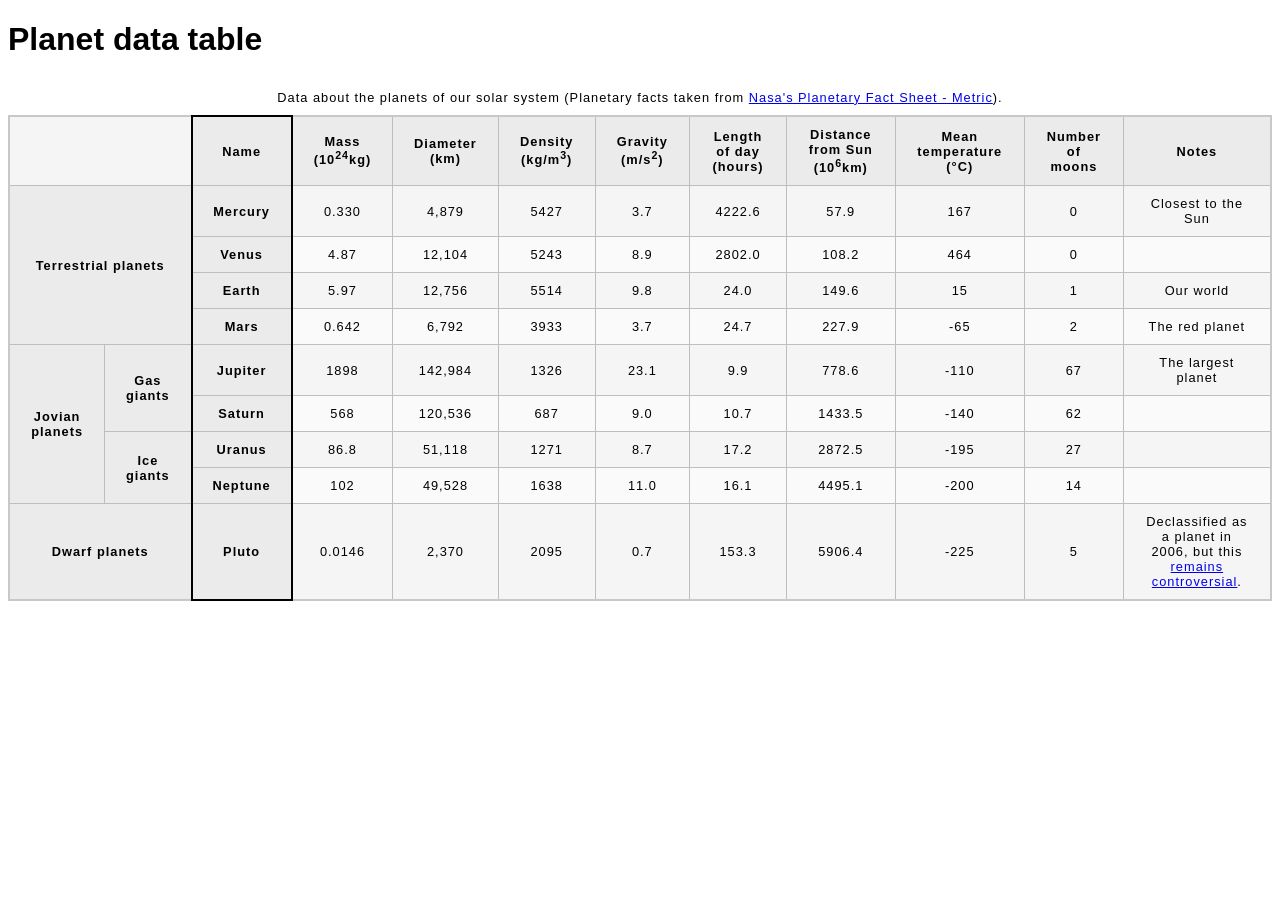
<file: planet-data-table/index.html>
<!--
    Name: Ansh Tandel
    File: index.html
    Date: 5 June 2026,
    Formating into a HTML file using style.css
  -->


<!doctype html>
<html lang="en">

<head>
    <meta charset="utf-8" />
    <title>Creepy crawlies!</title>
    <link href="style.css" rel="stylesheet" />
</head>

<h1>Planet data table</h1>

<table>
    <caption>
        Data about the planets of our solar system (Planetary facts taken from
        <a href="https://nssdc.gsfc.nasa.gov/planetary/factsheet/">Nasa's Planetary Fact Sheet - Metric</a>).
    </caption>
    <colgroup>
        <col span="2" />
        <col class="column-border" />
        <col span="9" />
    </colgroup>
    <thead>
        <tr>
            <td colspan="2"></td>
            <th scope="col">Name</th>
            <th scope="col">Mass (10<sup>24</sup>kg)</th>
            <th scope="col">Diameter (km)</th>
            <th scope="col">Density (kg/m<sup>3</sup>)</th>
            <th scope="col">Gravity (m/s<sup>2</sup>)</th>
            <th scope="col">Length of day (hours)</th>
            <th scope="col">Distance from Sun (10<sup>6</sup>km)</th>
            <th scope="col">Mean temperature (°C)</th>
            <th scope="col">Number of moons</th>
            <th scope="col">Notes</th>
        </tr>
    </thead>
    <tbody>
        <tr>
            <th rowspan="4" colspan="2" scope="rowgroup">Terrestrial planets</th>
            <th scope="row">Mercury</th>
            <td>0.330</td>
            <td>4,879</td>
            <td>5427</td>
            <td>3.7</td>
            <td>4222.6</td>
            <td>57.9</td>
            <td>167</td>
            <td>0</td>
            <td>Closest to the Sun</td>
        </tr>
        <tr>
            <th scope="row">Venus</th>
            <td>4.87</td>
            <td>12,104</td>
            <td>5243</td>
            <td>8.9</td>
            <td>2802.0</td>
            <td>108.2</td>
            <td>464</td>
            <td>0</td>
            <td></td>
        </tr>
        <tr>
            <th scope="row">Earth</th>
            <td>5.97</td>
            <td>12,756</td>
            <td>5514</td>
            <td>9.8</td>
            <td>24.0</td>
            <td>149.6</td>
            <td>15</td>
            <td>1</td>
            <td>Our world</td>
        </tr>
        <tr>
            <th scope="row">Mars</th>
            <td>0.642</td>
            <td>6,792</td>
            <td>3933</td>
            <td>3.7</td>
            <td>24.7</td>
            <td>227.9</td>
            <td>-65</td>
            <td>2</td>
            <td>The red planet</td>
        </tr>
        <tr>
            <th rowspan="4" scope="rowgroup">Jovian planets</th>
            <th rowspan="2" scope="rowgroup">Gas giants</th>
            <th scope="row">Jupiter</th>
            <td>1898</td>
            <td>142,984</td>
            <td>1326</td>
            <td>23.1</td>
            <td>9.9</td>
            <td>778.6</td>
            <td>-110</td>
            <td>67</td>
            <td>The largest planet</td>
        </tr>
        <tr>
            <th scope="row">Saturn</th>
            <td>568</td>
            <td>120,536</td>
            <td>687</td>
            <td>9.0</td>
            <td>10.7</td>
            <td>1433.5</td>
            <td>-140</td>
            <td>62</td>
            <td></td>
        </tr>
        <tr>
            <th rowspan="2" scope="rowgroup">Ice giants</th>
            <th scope="row">Uranus</th>
            <td>86.8</td>
            <td>51,118</td>
            <td>1271</td>
            <td>8.7</td>
            <td>17.2</td>
            <td>2872.5</td>
            <td>-195</td>
            <td>27</td>
            <td></td>
        </tr>
        <tr>
            <th scope="row">Neptune</th>
            <td>102</td>
            <td>49,528</td>
            <td>1638</td>
            <td>11.0</td>
            <td>16.1</td>
            <td>4495.1</td>
            <td>-200</td>
            <td>14</td>
            <td></td>
        </tr>
        <tr>
            <th colspan="2" scope="rowgroup">Dwarf planets</th>
            <th scope="row">Pluto</th>
            <td>0.0146</td>
            <td>2,370</td>
            <td>2095</td>
            <td>0.7</td>
            <td>153.3</td>
            <td>5906.4</td>
            <td>-225</td>
            <td>5</td>
            <td>
                Declassified as a planet in 2006, but this
                <a href="https://www.usatoday.com/story/tech/2014/10/02/pluto-planet-solar-system/16578959/">remains
                    controversial</a>.
            </td>
        </tr>
    </tbody>
</table>
</file>
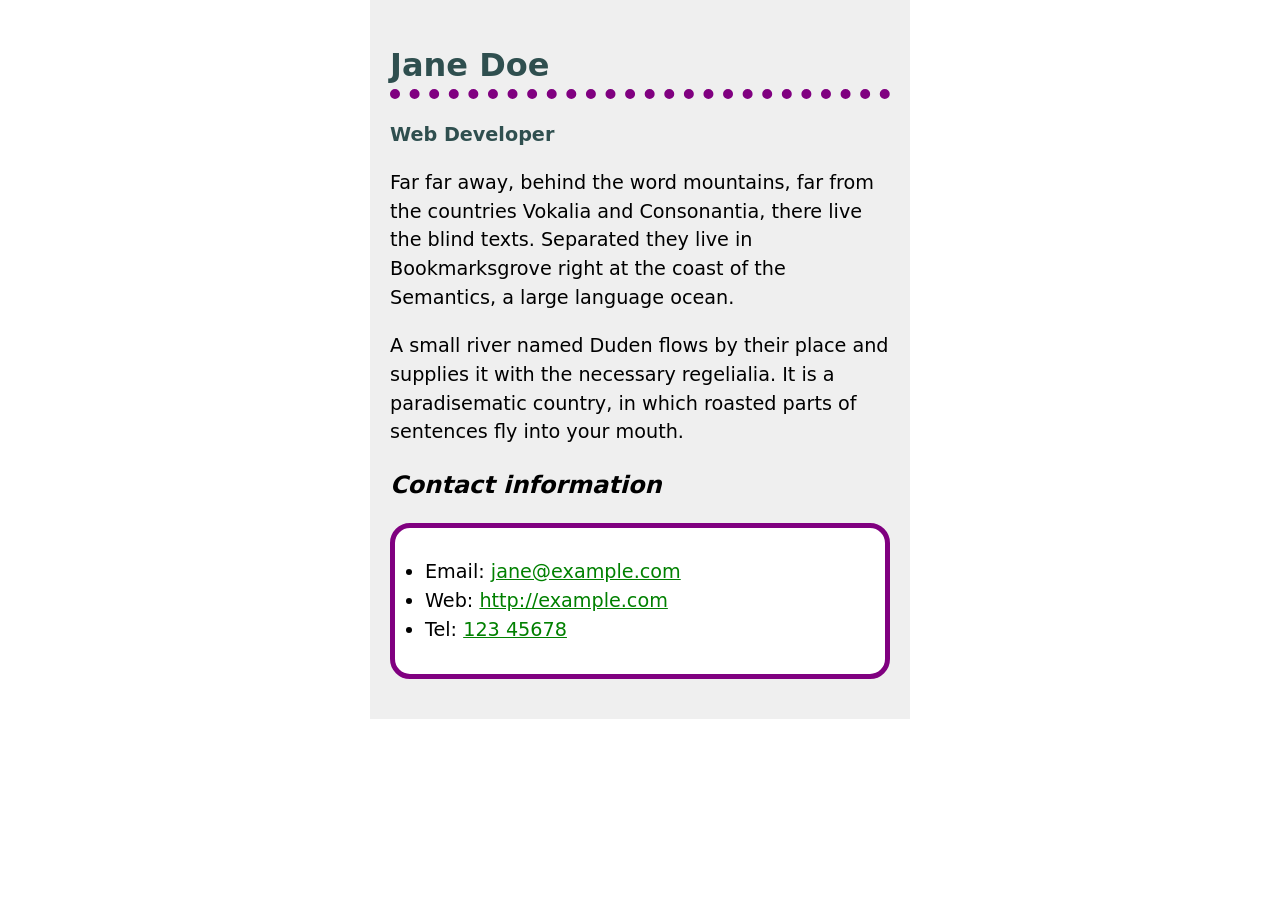
<file: Assignment 3/Part 1/index.html>
<!doctype html>
<html lang="en">
  <head>
    <meta charset="utf-8" />
    <title>Creepy crawlies!</title>
    <link href="style.css" rel="stylesheet" />
  </head>
<!--
    Name: Ansh tandel
    File: index.html
    Date: 19 June 2026
    Structuring  CSS.-->
<h1>Jane Doe</h1>
<div class="job-title">Web Developer</div>
<p>
  Far far away, behind the word mountains, far from the countries Vokalia and
  Consonantia, there live the blind texts. Separated they live in Bookmarksgrove
  right at the coast of the Semantics, a large language ocean.
</p>

<p>
  A small river named Duden flows by their place and supplies it with the
  necessary regelialia. It is a paradisematic country, in which roasted parts of
  sentences fly into your mouth.
</p>

<h2>Contact information</h2>
<ul>
  <li>Email: <a href="mailto:jane@example.com">jane@example.com</a></li>
  <li>Web: <a href="http://example.com">http://example.com</a></li>
  <li>Tel: <a href="tel:12345678">123 45678</a></li>
</ul>
</file>
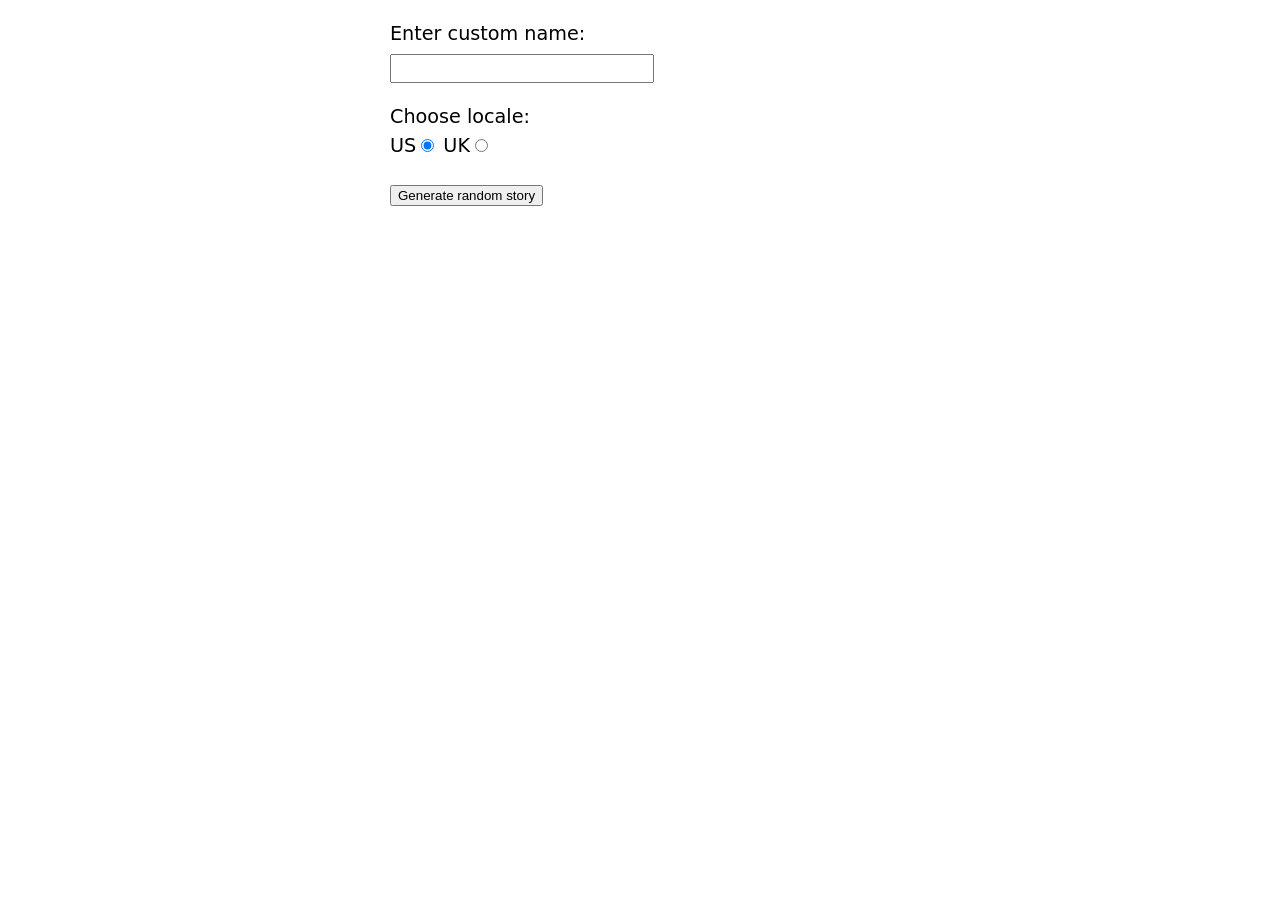
<file: Assignment 4/part 1/index.html>
<!doctype html>
<html lang="en">

<head>
    <meta charset="utf-8" />
    <title>Creepy crawlies!</title>
    <link href="style.css" rel="stylesheet" />
    <!--
    Name: Ansh tandel
    File: index.html
    Date: 29 July 2026
    Structuring CSS.-->
    <div>
        <label for="custom-name">Enter custom name:</label>
        <input id="custom-name" type="text" placeholder="" />
    </div>
    <fieldset>
        <legend>Choose locale:</legend>
        <label for="us">US</label><input id="us" type="radio" name="uk-us" value="us" checked />
        <label for="uk">UK</label><input id="uk" type="radio" name="uk-us" value="uk" />
    </fieldset>
    <div>
        <button class="generate">Generate random story</button>
    </div>
    <!-- Thanks a lot to Willy Aguirre for his help with the code for this assessment -->
    <p class="story"></p>
    <script src="main.js"></script>
</file>
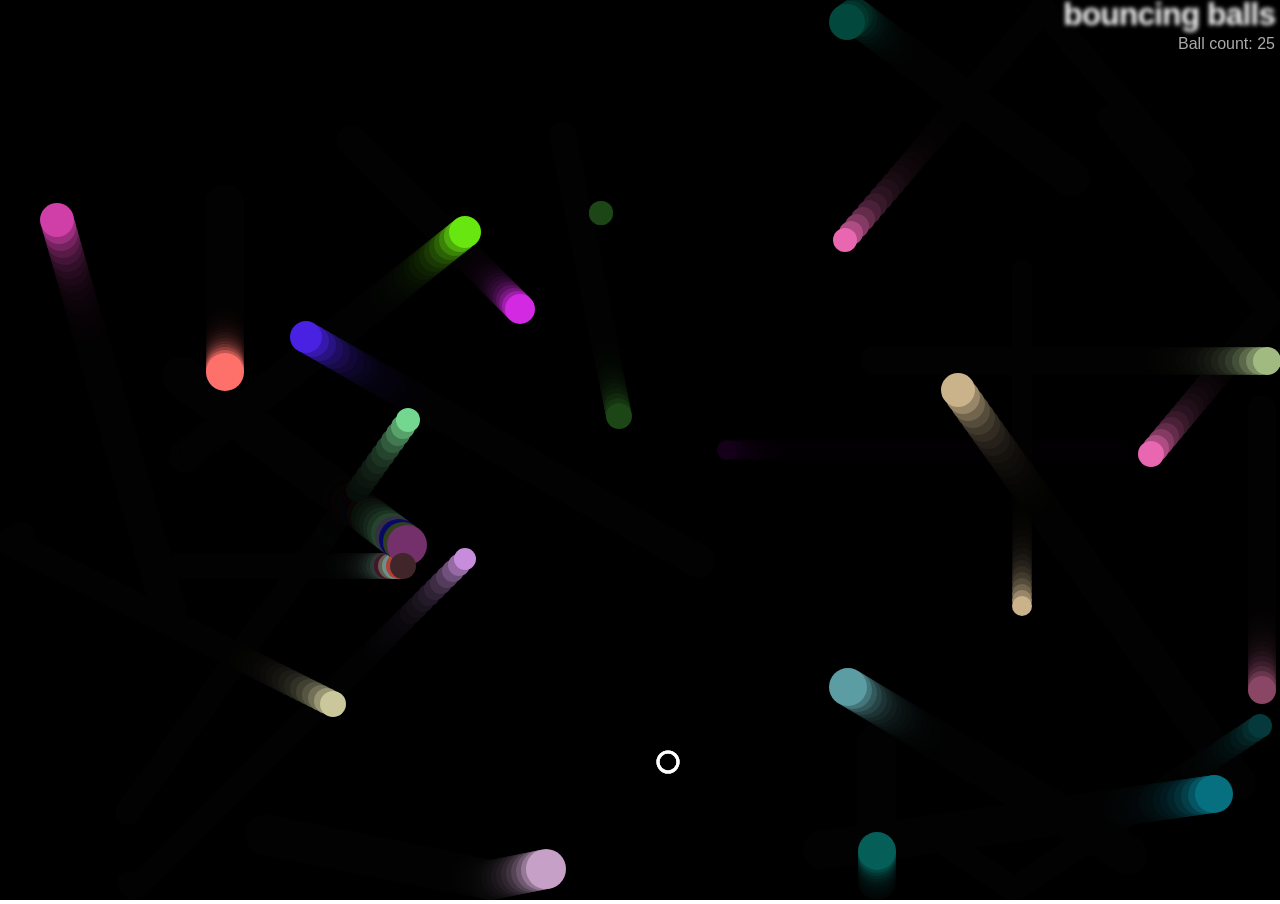
<file: Assignment 4/part 4/index.html>
<!DOCTYPE html>
<html lang="en-US">
    <!--
    Name: Ansh tandel
    File: index.html
    Date: 31 July ..  2026
    Strucutring Js.-->
    <head>
    <meta charset="utf-8">
    <meta name="viewport" content="width=device-width">
    <title>Bouncing balls</title>
    <link rel="stylesheet" href="style.css">
  </head>

  <body>
    <h1>bouncing balls</h1>
      <p>Ball count: 25</p>
    <canvas></canvas>

    <script src="main.js"></script>
  </body>
</html>
</file>
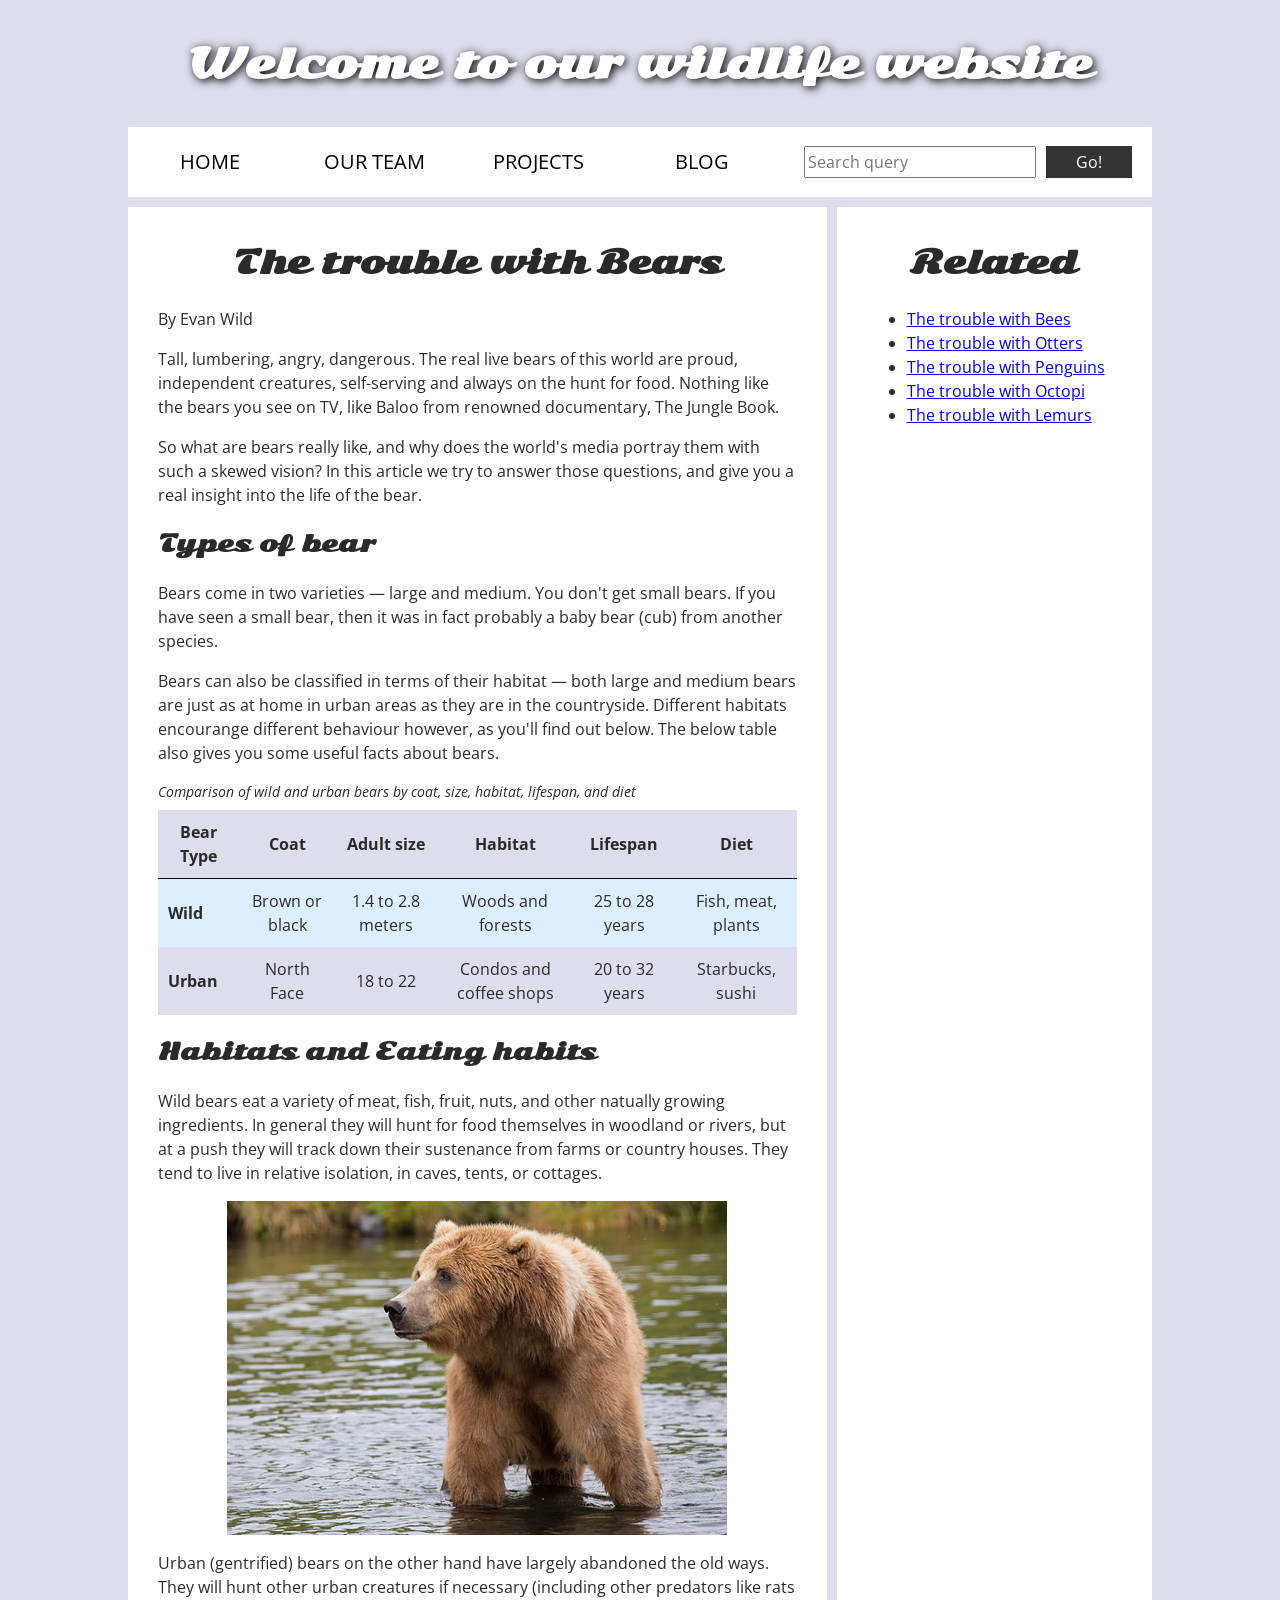
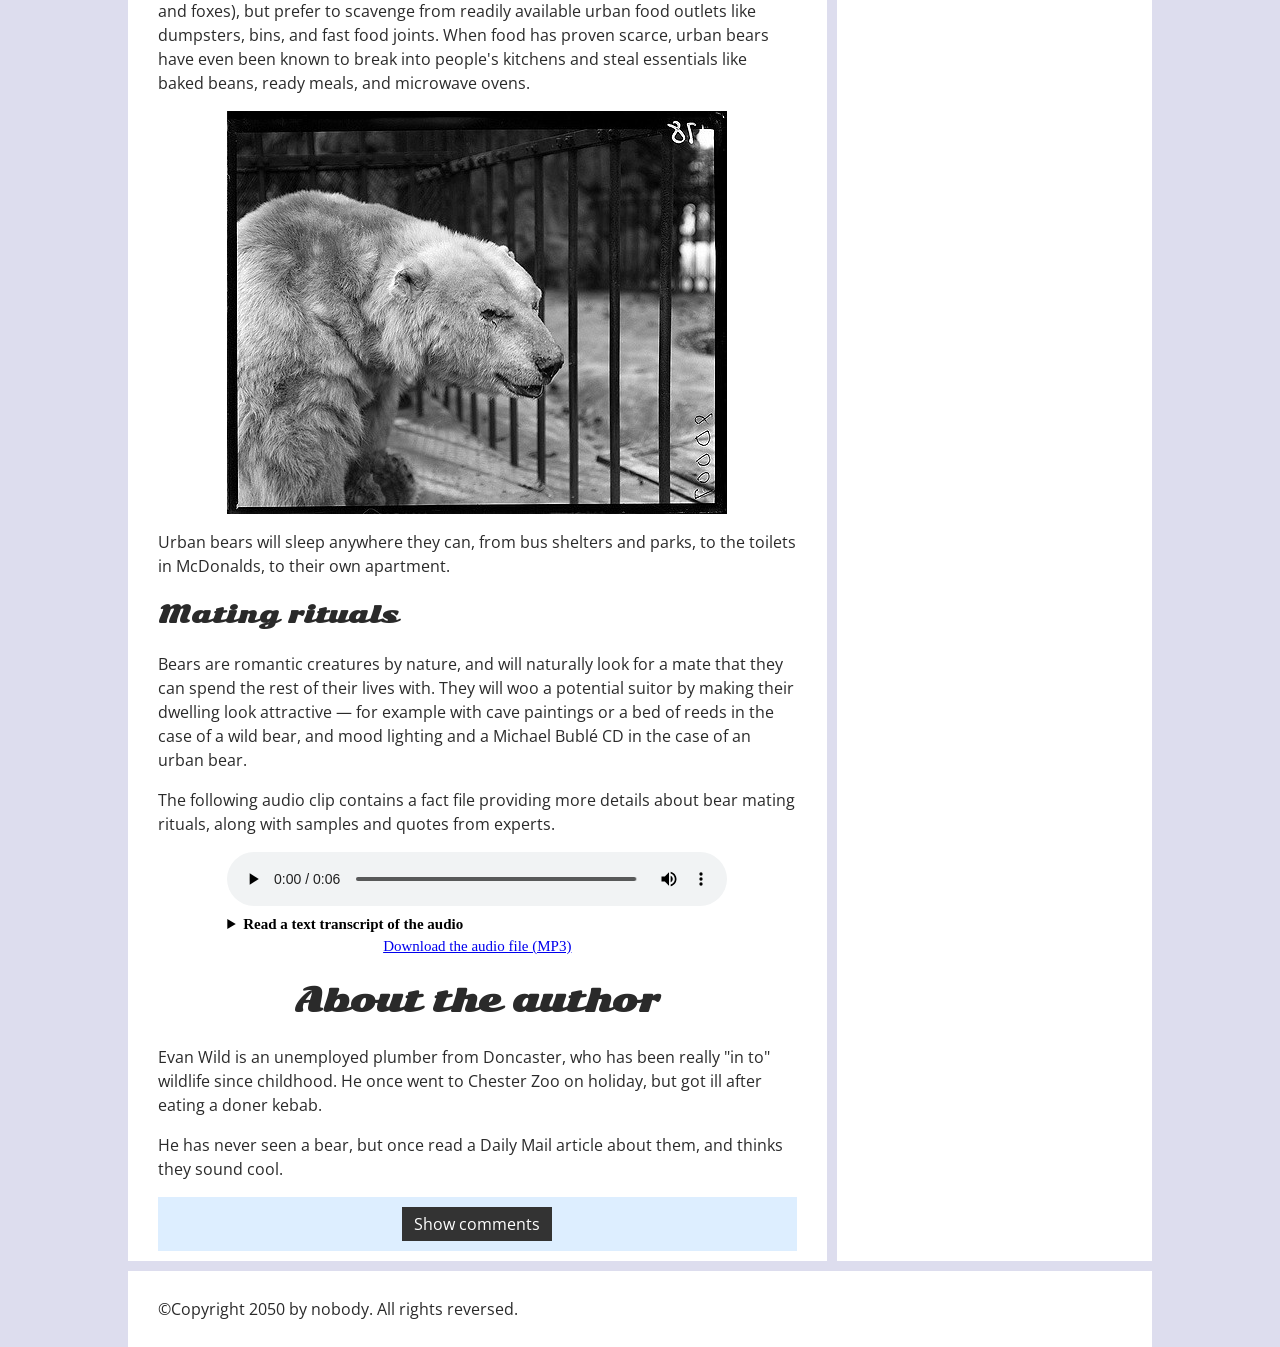
<file: Assignment 5/Part 1/index.html>
<!DOCTYPE html>
<html lang="en">
  <head>
    <meta charset="utf-8">
<!--
    Name: Ansh Tandel
    File: index.html
    Date: 11 August 2026
    Description: Fixed accessibility issues (contrast, semantics, alt text, labels, table)  .-->

    <title>Accessibility assessment</title>
    <link href="https://fonts.googleapis.com/css?family=Open+Sans+Condensed:300|Sonsie+One" rel="stylesheet" type="text/css">
    <link rel="stylesheet" href="style.css">

    <!-- the below three lines are a fix to get HTML5 semantic elements working in old versions of Internet Explorer-->
    <!--[if lt IE 9]>
      <script src="http://html5shiv.googlecode.com/svn/trunk/html5.js"></script>
    <![endif]-->
  </head>

  <body>
    <a class="skip-link" href="#main-content">Skip to main content</a>

    <header class="header">
      <h1>Welcome to our wildlife website</h1>
    </header>

    <nav>
      <ul>
        <li><a href="#">Home</a></li>
        <li><a href="#">Our team</a></li>
        <li><a href="#">Projects</a></li>
        <li><a href="#">Blog</a></li>
      </ul>

      <form class="search" role="search">
        <label for="search-input" class="visually-hidden">Search the site</label>
        <input type="search" id="search-input" name="q" placeholder="Search query">
        <input type="submit" value="Go!">
      </form>
    </nav>

    <main id="main-content">
      <article>
        <h2>The trouble with Bears</h2>
        <p>By Evan Wild</p>
        <p>
          Tall, lumbering, angry, dangerous. The real live bears of this world are proud, independent creatures, self-serving and always on the hunt for food. Nothing like the bears you see on TV, like Baloo from renowned documentary, The Jungle Book.
        </p>
        <p>
          So what are bears really like, and why does the world's media portray them with such a skewed vision? In this article we try to answer those questions, and give you a real insight into the life of the bear.
        </p>

        <h3>Types of bear</h3>
        <p>
          Bears come in two varieties — large and medium. You don't get small bears. If you have seen a small bear, then it was in fact probably a baby bear (cub) from another species.
        </p>
        <p>
          Bears can also be classified in terms of their habitat — both large and medium bears are just as at home in urban areas as they are in the countryside. Different habitats encourange different behaviour however, as you'll find out below. The below table also gives you some useful facts about bears.
        </p>

        <table>
          <caption>Comparison of wild and urban bears by coat, size, habitat, lifespan, and diet</caption>
          <thead>
            <tr>
              <th scope="col">Bear Type</th>
              <th scope="col">Coat</th>
              <th scope="col">Adult size</th>
              <th scope="col">Habitat</th>
              <th scope="col">Lifespan</th>
              <th scope="col">Diet</th>
            </tr>
          </thead>
          <tbody>
            <tr>
              <th scope="row">Wild</th>
              <td>Brown or black</td>
              <td>1.4 to 2.8 meters</td>
              <td>Woods and forests</td>
              <td>25 to 28 years</td>
              <td>Fish, meat, plants</td>
            </tr>
            <tr>
              <th scope="row">Urban</th>
              <td>North Face</td>
              <td>18 to 22</td>
              <td>Condos and coffee shops</td>
              <td>20 to 32 years</td>
              <td>Starbucks, sushi</td>
            </tr>
          </tbody>
        </table>

        <h3>Habitats and Eating habits</h3>
        <p>
          Wild bears eat a variety of meat, fish, fruit, nuts, and other natually growing ingredients. In general they will hunt for food themselves in woodland or rivers, but at a push they will track down their sustenance from farms or country houses. They tend to live in relative isolation, in caves, tents, or cottages.
        </p>

        <figure>
          <img src="media/wild-bear.jpg" alt="A wild brown bear standing among trees in a forest.">
        </figure>

        <p>
          Urban (gentrified) bears on the other hand have largely abandoned the old ways. They will hunt other urban creatures if necessary (including other predators like rats and foxes), but prefer to scavenge from readily available urban food outlets like dumpsters, bins, and fast food joints. When food has proven scarce, urban bears have even been known to break into people's kitchens and steal essentials like baked beans, ready meals, and microwave ovens.
        </p>

        <figure>
          <img src="media/urban-bear.jpg" alt="An urban bear rooting through an open dumpster on a city street.">
        </figure>

        <p>
          Urban bears will sleep anywhere they can, from bus shelters and parks, to the toilets in McDonalds, to their own apartment.
        </p>

        <h3>Mating rituals</h3>
        <p>
          Bears are romantic creatures by nature, and will naturally look for a mate that they can spend the rest of their lives with. They will woo a potential suitor by making their dwelling look attractive — for example with cave paintings or a bed of reeds in the case of a wild bear, and mood lighting and a Michael Bublé CD in the case of an urban bear.
        </p>
        <p>
          The following audio clip contains a fact file providing more details about bear mating rituals, along with samples and quotes from experts.
        </p>

        <audio controls>
          <source src="media/bear.mp3" type="audio/mp3">
          <source src="media/bear.ogg" type="audio/ogg">
          <p>
            It looks like your browser doesn't support HTML5 audio. You can still
            <a href="media/bear.mp3">download the audio file (MP3)</a> to listen to it another way.
          </p>
        </audio>

        <details class="audio-transcript">
          <summary>Read a text transcript of the audio</summary>
          <p>
            Wild bears mate in late spring and early summer. Males travel widely in search of a mate and may compete with other males for access to a female. Urban bears follow a similar pattern, though courtship tends to happen closer to home — around shared bins, benches, or apartment stairwells — with males relying more on visual displays like grooming and "home decor" than on physical competition.
          </p>
        </details>

        <a class="audio-fallback-link" href="media/bear.mp3">Download the audio file (MP3)</a>

        <aside>
          <h2>About the author</h2>
          <p>
            Evan Wild is an unemployed plumber from Doncaster, who has been really "in to" wildlife since childhood. He once went to Chester Zoo on holiday, but got ill after eating a doner kebab.
          </p>
          <p>
            He has never seen a bear, but once read a Daily Mail article about them, and thinks they sound cool.
          </p>
        </aside>

        <section class="comments">
          <button type="button" class="show-hide">Show comments</button>

          <div class="comment-wrapper">

            <h2>Add comment</h2>

            <form class="comment-form">
              <div class="flex-pair">
                <label for="name">Your name:</label>
                <input type="text" name="name" id="name" placeholder="Enter your name">
              </div>
              <div class="flex-pair">
                <label for="comment">Your comment:</label>
                <input type="text" name="comment" id="comment" placeholder="Enter your comment">
              </div>
              <div>
                <input type="submit" value="Submit comment">
              </div>
            </form>

            <h2>Comments</h2>

            <ul class="comment-container">

              <li>

                <p>Bob Fossil</p>

                <p>Oh I am so glad you taught me all about the big brown angry guys in the woods. With their sniffing little noses and their bad attitudes, they can sure be a menace — I was thinking of putting them all in a truck and driving them outta here. I run a zoo, you know.</p>

              </li>

            </ul>

          </div>
        </section>
      </article>

      <div class="secondary">
        <h2>Related</h2>

        <ul>
          <li><a href="#">The trouble with Bees</a></li>
          <li><a href="#">The trouble with Otters</a></li>
          <li><a href="#">The trouble with Penguins</a></li>
          <li><a href="#">The trouble with Octopi</a></li>
          <li><a href="#">The trouble with Lemurs</a></li>
        </ul>
      </div>
    </main>

    <footer>
      <p>©Copyright 2050 by nobody. All rights reversed.</p>
    </footer>

    <script src="main.js"></script>

  </body>
</html>
</file>
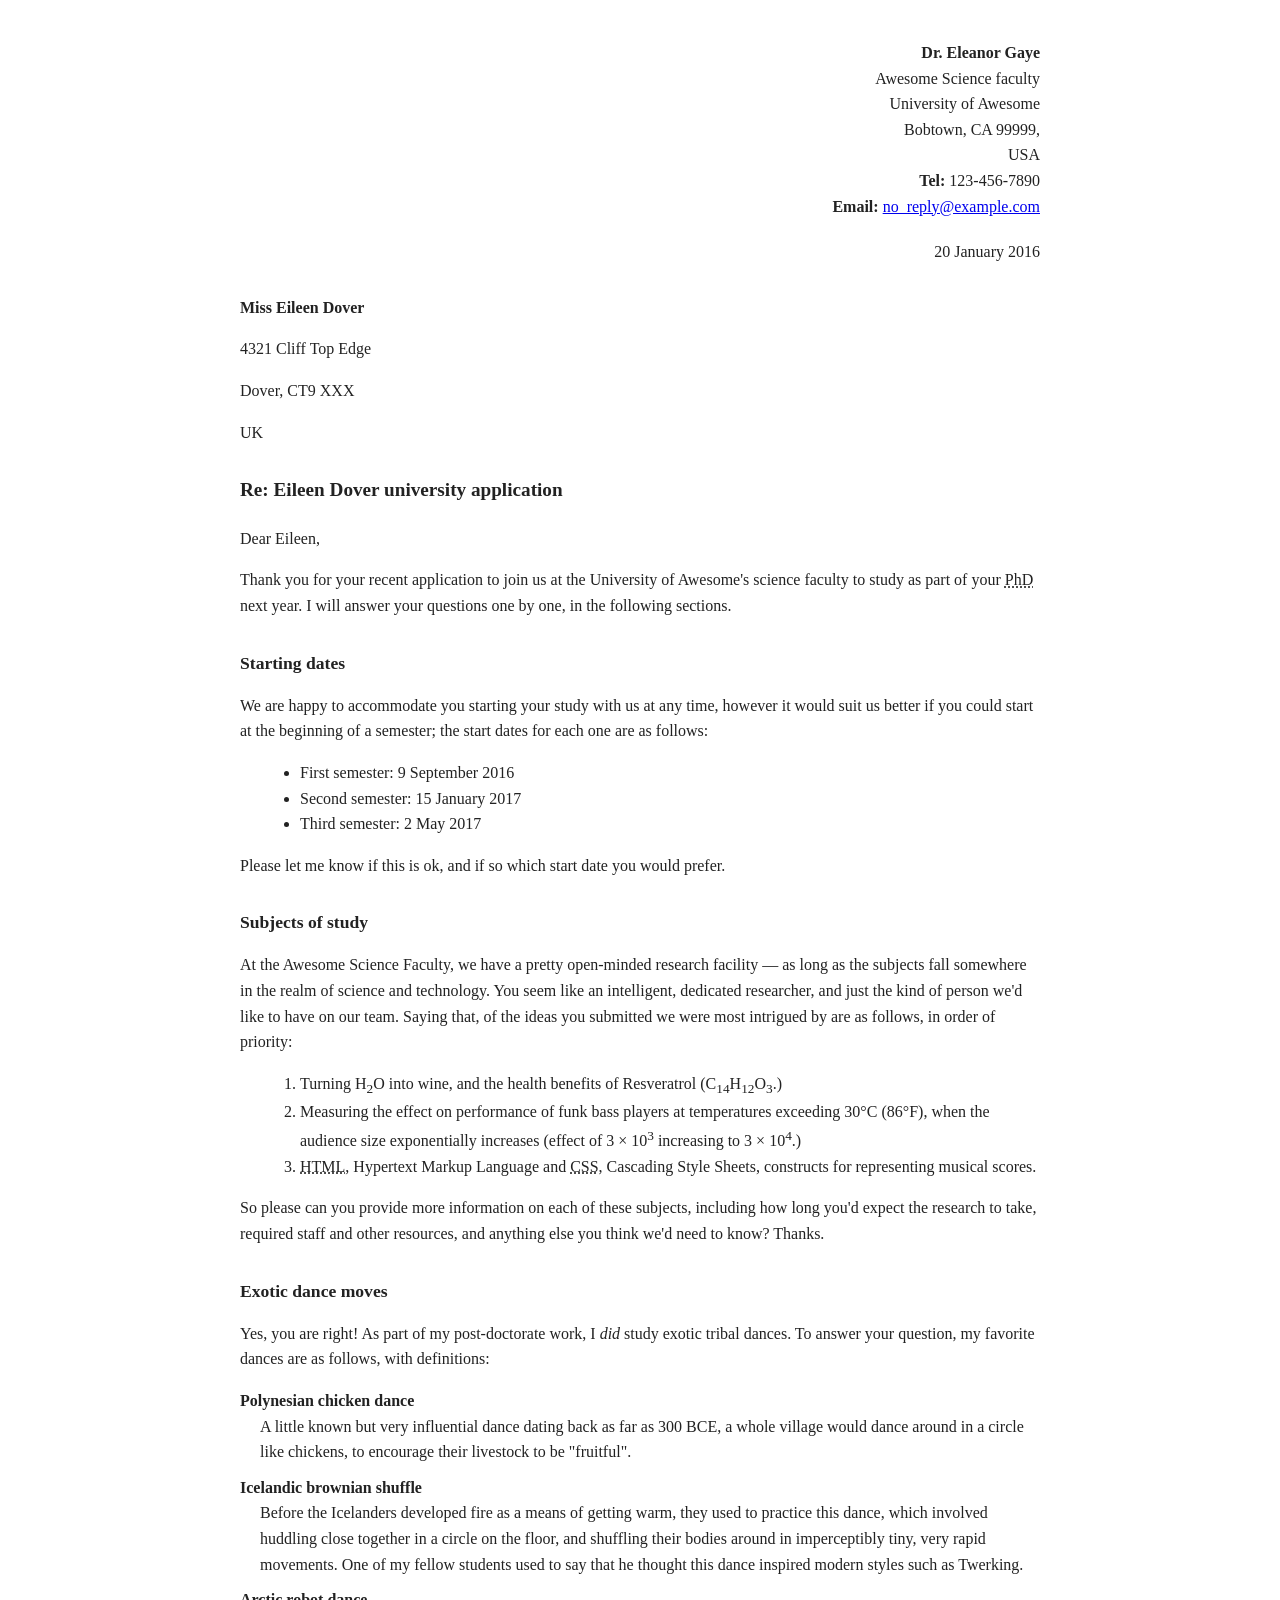
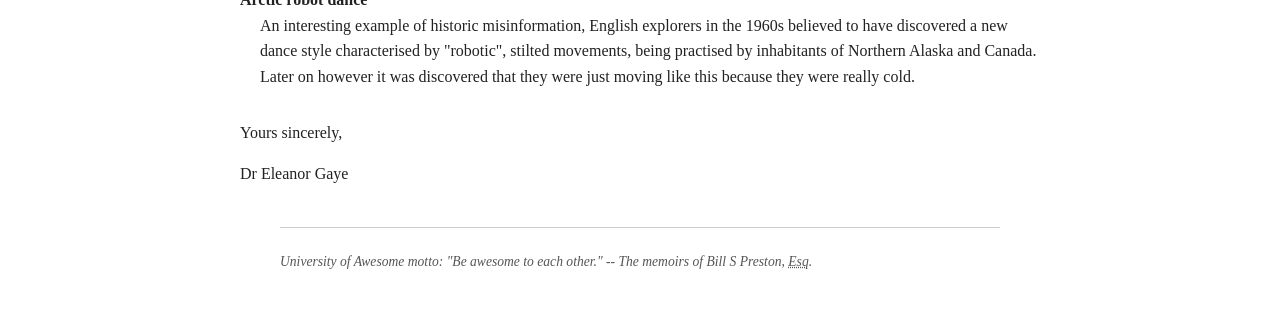
<file: Assignment 1 – Part 1.html>
<!DOCTYPE html>
<html lang="en">

<head>
  <meta charset="utf-8">
  <meta name="description" content="Birdwatching - Assignment 1 Part 2">

  <!--
    Name: Ansh Tandel
    File: Assignment 1 – Part 1.html
    Date: 20 May 2026
    This file contains a marked-up letter from Dr. Eleanor Gaye to Eileen Dover,
    demonstrating the use of HTML text formatting elements.
  -->
  <meta name="viewport" content="width=device-width, initial-scale=1.0">
  <meta name="author" content="Dr. Eleanor Gaye">
  <title>Marking Up a Letter</title>
  <style>
    body {
      font-family: Georgia, serif;
      font-size: 16px;
      line-height: 1.6;
      max-width: 800px;
      margin: 40px auto;
      padding: 0 20px;
      color: #222;
      background: #fff;
    }

    /* Sender address - top right */
    .sender-address {
      text-align: right;
      font-style: normal;
      margin-bottom: 20px;
    }

    .sender-address p {
      margin: 0;
    }

    /* Date */
    .letter-date {
      text-align: right;
      margin-bottom: 30px;
    }

    /* Recipient address - top left */
    .recipient-address {
      font-style: normal;
      margin-bottom: 30px;
    }

    /* Subject line */
    h1 {
      font-size: 1.2em;
      margin-bottom: 20px;
    }

    /* Section headings */
    h2 {
      font-size: 1.1em;
      margin-top: 30px;
    }

    /* Lists */
    ul,
    ol {
      margin: 10px 0 10px 20px;
    }

    /* Definition list for dance moves */
    dl {
      margin: 10px 0;
    }

    dt {
      font-weight: bold;
      margin-top: 10px;
    }

    dd {
      margin-left: 20px;
    }

    /* Sign off */
    .sign-off {
      margin-top: 30px;
    }

    /* University motto at bottom */
    .motto {
      font-style: italic;
      font-size: 0.85em;
      border-top: 1px solid #ccc;
      margin-top: 40px;
      padding-top: 10px;
      color: #555;
    }
  </style>
</head>

<body>

  <!-- 
       SENDER ADDRESS (top right of the letter)
       Uses <address> for contact information
        -->
  <address class="sender-address">
    <p><strong>Dr. Eleanor Gaye</strong></p>
    <p>Awesome Science faculty</p>
    <p>University of Awesome</p>
    <p>Bobtown, CA 99999,</p>
    <p>USA</p>
    <p><strong>Tel:</strong> 123-456-7890</p>
    <p><strong>Email:</strong> <a href="mailto:no_reply@example.com">no_reply@example.com</a></p>
  </address>

  <!-- 
       DATE of the letter
       <time> tag with machine-readable datetime
        -->
  <p class="letter-date">
    <time datetime="2016-01-20">20 January 2016</time>
  </p>

  <!-- 
       RECIPIENT ADDRESS (top left)
       Uses <address> for contact info
        -->
  <address class="recipient-address">
    <p><strong>Miss Eileen Dover</strong></p>
    <p>4321 Cliff Top Edge</p>
    <p>Dover, CT9 XXX</p>
    <p>UK</p>
  </address>

  <!-- 
       SUBJECT LINE
       Uses <h1> as it is the main heading
        -->
  <h1>Re: Eileen Dover university application</h1>

  <!-- 
       OPENING PARAGRAPH
       <abbr> = abbreviation with full title
        -->
  <p>Dear Eileen,</p>

  <p>
    Thank you for your recent application to join us at the University of Awesome's science faculty
    to study as part of your <abbr title="Doctor of Philosophy">PhD</abbr> next year. I will answer
    your questions one by one, in the following sections.
  </p>

  <!-- 
       SECTION: Starting dates
       <ul> = unordered (bullet) list
       <time> = machine-readable dates
        -->
  <h2>Starting dates</h2>

  <p>
    We are happy to accommodate you starting your study with us at any time, however it would suit
    us better if you could start at the beginning of a semester; the start dates for each one are
    as follows:
  </p>

  <ul>
    <li>First semester: <time datetime="2016-09-09">9 September 2016</time></li>
    <li>Second semester: <time datetime="2017-01-15">15 January 2017</time></li>
    <li>Third semester: <time datetime="2017-05-02">2 May 2017</time></li>
  </ul>

  <p>Please let me know if this is ok, and if so which start date you would prefer.</p>

  <!-- 
       SECTION: Subjects of study
       <ol> = ordered (numbered) list
       <sup> = superscript (e.g. 10^3)
       <sub> = subscript (e.g. H2O)
       <abbr> = abbreviations
        -->
  <h2>Subjects of study</h2>

  <p>
    At the Awesome Science Faculty, we have a pretty open-minded research facility — as long as the
    subjects fall somewhere in the realm of science and technology. You seem like an intelligent,
    dedicated researcher, and just the kind of person we'd like to have on our team. Saying that, of
    the ideas you submitted we were most intrigued by are as follows, in order of priority:
  </p>

  <ol>
    <li>
      Turning H<sub>2</sub>O into wine, and the health benefits of
      Resveratrol (C<sub>14</sub>H<sub>12</sub>O<sub>3</sub>.)
    </li>
    <li>
      Measuring the effect on performance of funk bass players at temperatures exceeding
      30°C (86°F), when the audience size exponentially increases (effect of 3 × 10<sup>3</sup>
      increasing to 3 × 10<sup>4</sup>.)
    </li>
    <li>
      <abbr title="HyperText Markup Language">HTML</abbr>,
      Hypertext Markup Language and
      <abbr title="Cascading Style Sheets">CSS</abbr>, Cascading Style Sheets,
      constructs for representing musical scores.
    </li>
  </ol>

  <p>
    So please can you provide more information on each of these subjects, including how long you'd
    expect the research to take, required staff and other resources, and anything else you think
    we'd need to know? Thanks.
  </p>

  <!-- 
       SECTION: Exotic dance moves
       <dl> = description list (term + definition)
       <em> = emphasis (italics)
        -->
  <h2>Exotic dance moves</h2>

  <p>
    Yes, you are right! As part of my post-doctorate work, I <em>did</em> study exotic tribal dances.
    To answer your question, my favorite dances are as follows, with definitions:
  </p>

  <dl>
    <dt>Polynesian chicken dance</dt>
    <dd>
      A little known but very influential dance dating back as far as
      <time datetime="-0300">300 BCE</time>, a whole village would dance around in a circle
      like chickens, to encourage their livestock to be "fruitful".
    </dd>

    <dt>Icelandic brownian shuffle</dt>
    <dd>
      Before the Icelanders developed fire as a means of getting warm, they used to practice this
      dance, which involved huddling close together in a circle on the floor, and shuffling their
      bodies around in imperceptibly tiny, very rapid movements. One of my fellow students used to
      say that he thought this dance inspired modern styles such as Twerking.
    </dd>

    <dt>Arctic robot dance</dt>
    <dd>
      An interesting example of historic misinformation, English explorers in the 1960s believed
      to have discovered a new dance style characterised by "robotic", stilted movements, being
      practised by inhabitants of Northern Alaska and Canada. Later on however it was discovered
      that they were just moving like this because they were really cold.
    </dd>
  </dl>

  <!-- 
       SIGN OFF
        -->
  <p class="sign-off">Yours sincerely,</p>

  <p>Dr Eleanor Gaye</p>

  <!-- 
       UNIVERSITY MOTTO at bottom
       <blockquote> = quoted text from another source
       <cite> = the source of the quote
         -->
  <blockquote class="motto">
    <p>
      University of Awesome motto: "Be awesome to each other." --
      <cite>The memoirs of Bill S Preston, <abbr title="Esquire">Esq</abbr>.</cite>
    </p>
  </blockquote>

</body>

</html>
</file>
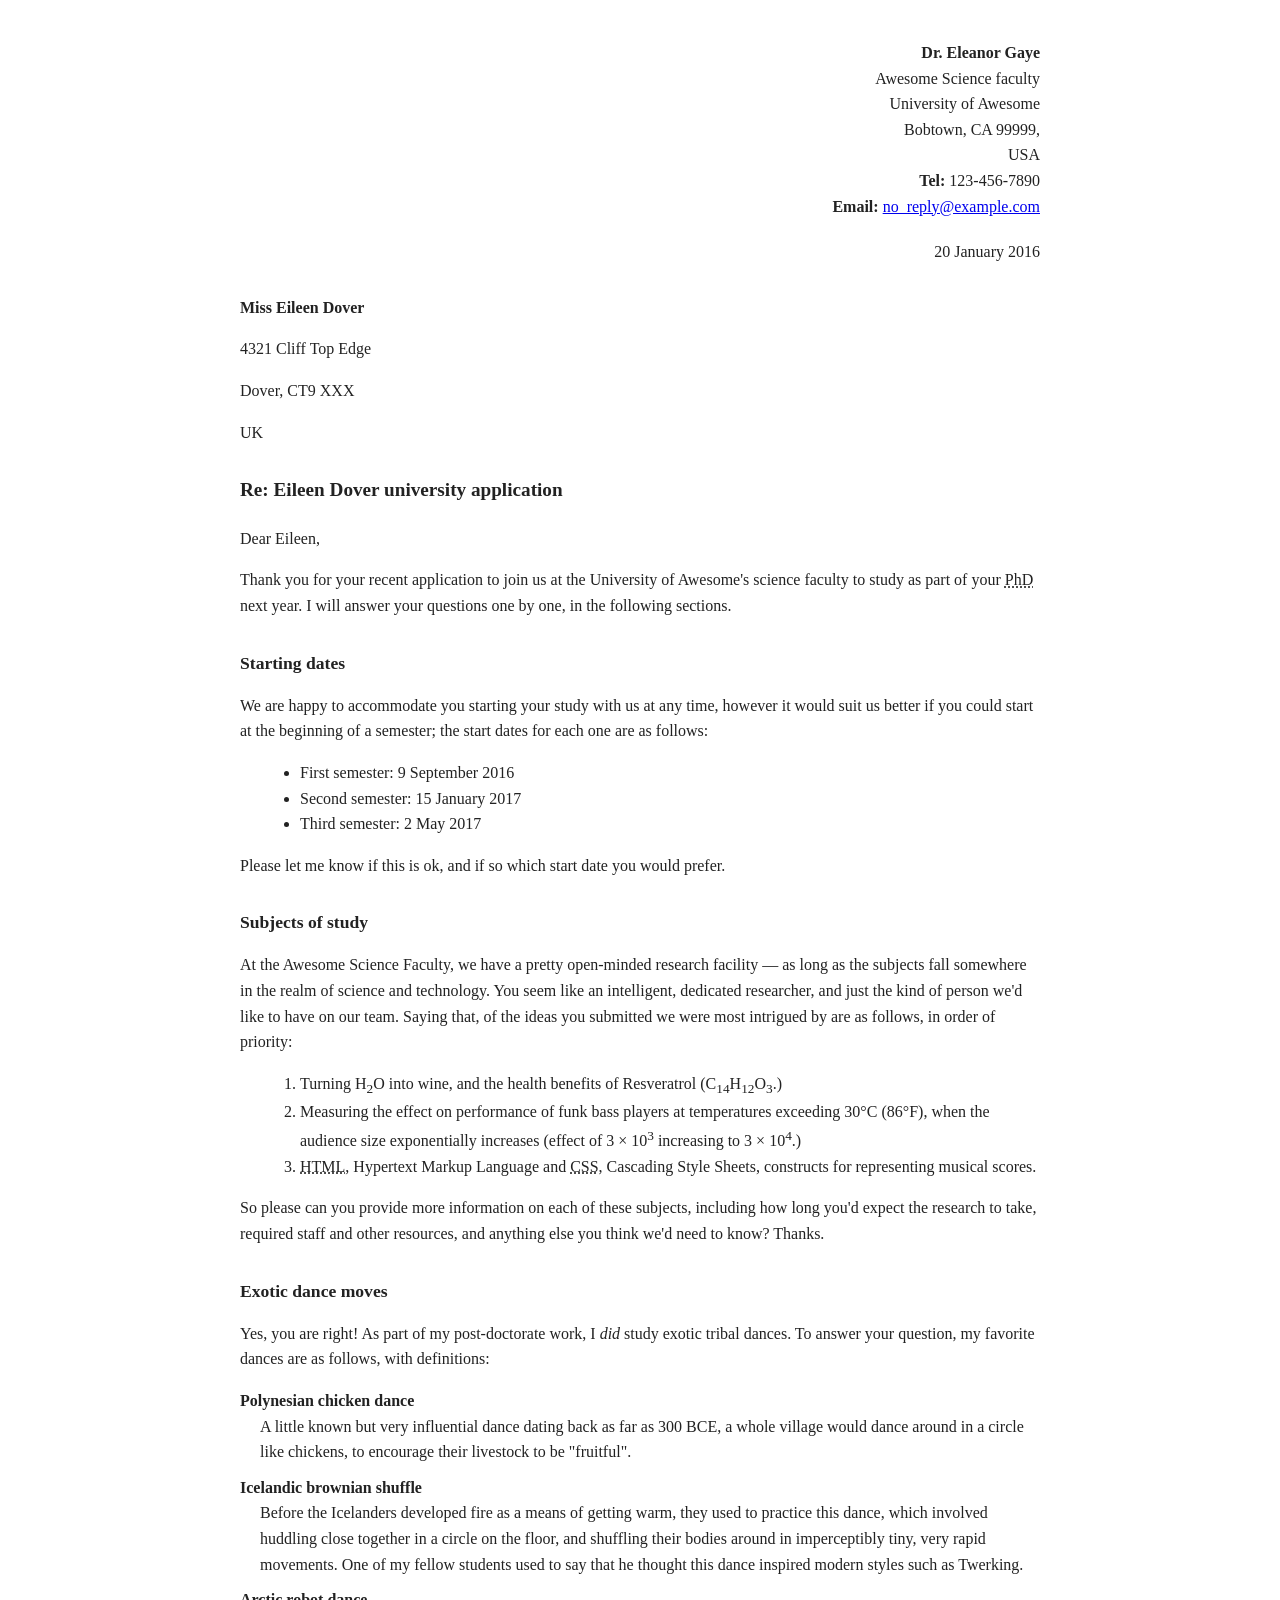
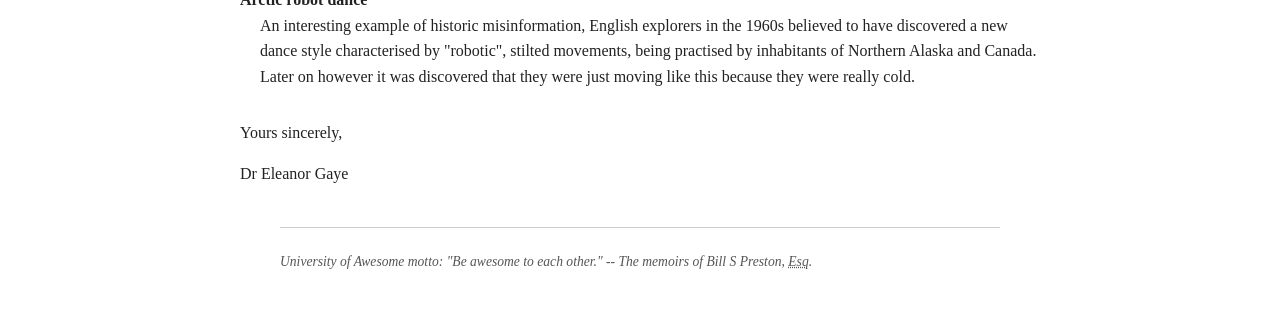
<file: Letter.html>
<!DOCTYPE html>
<html lang="en">

<head>
  <meta charset="utf-8">
  <!--
    Name: Ansh Tandel
    File: letter.html
    Date: 20 May 2026
    This file contains a marked-up letter from Dr. Eleanor Gaye to Eileen Dover,
    demonstrating the use of HTML text formatting elements.
  -->
  <meta name="viewport" content="width=device-width, initial-scale=1.0">
  <meta name="author" content="Dr. Eleanor Gaye">
  <title>Marking Up a Letter</title>
  <style>
    body {
      font-family: Georgia, serif;
      font-size: 16px;
      line-height: 1.6;
      max-width: 800px;
      margin: 40px auto;
      padding: 0 20px;
      color: #222;
      background: #fff;
    }

    /* Sender address - top right */
    .sender-address {
      text-align: right;
      font-style: normal;
      margin-bottom: 20px;
    }

    .sender-address p {
      margin: 0;
    }

    /* Date */
    .letter-date {
      text-align: right;
      margin-bottom: 30px;
    }

    /* Recipient address - top left */
    .recipient-address {
      font-style: normal;
      margin-bottom: 30px;
    }

    /* Subject line */
    h1 {
      font-size: 1.2em;
      margin-bottom: 20px;
    }

    /* Section headings */
    h2 {
      font-size: 1.1em;
      margin-top: 30px;
    }

    /* Lists */
    ul,
    ol {
      margin: 10px 0 10px 20px;
    }

    /* Definition list for dance moves */
    dl {
      margin: 10px 0;
    }

    dt {
      font-weight: bold;
      margin-top: 10px;
    }

    dd {
      margin-left: 20px;
    }

    /* Sign off */
    .sign-off {
      margin-top: 30px;
    }

    /* University motto at bottom */
    .motto {
      font-style: italic;
      font-size: 0.85em;
      border-top: 1px solid #ccc;
      margin-top: 40px;
      padding-top: 10px;
      color: #555;
    }
  </style>
</head>

<body>

  <!-- 
       SENDER ADDRESS (top right of the letter)
       Uses <address> for contact information
        -->
  <address class="sender-address">
    <p><strong>Dr. Eleanor Gaye</strong></p>
    <p>Awesome Science faculty</p>
    <p>University of Awesome</p>
    <p>Bobtown, CA 99999,</p>
    <p>USA</p>
    <p><strong>Tel:</strong> 123-456-7890</p>
    <p><strong>Email:</strong> <a href="mailto:no_reply@example.com">no_reply@example.com</a></p>
  </address>

  <!-- ==========================================
       DATE of the letter
       <time> tag with machine-readable datetime
       ========================================== -->
  <p class="letter-date">
    <time datetime="2016-01-20">20 January 2016</time>
  </p>

  <!-- ==========================================
       RECIPIENT ADDRESS (top left)
       Uses <address> for contact info
       ========================================== -->
  <address class="recipient-address">
    <p><strong>Miss Eileen Dover</strong></p>
    <p>4321 Cliff Top Edge</p>
    <p>Dover, CT9 XXX</p>
    <p>UK</p>
  </address>

  <!-- ==========================================
       SUBJECT LINE
       Uses <h1> as it is the main heading
       ========================================== -->
  <h1>Re: Eileen Dover university application</h1>

  <!-- ==========================================
       OPENING PARAGRAPH
       <abbr> = abbreviation with full title
       ========================================== -->
  <p>Dear Eileen,</p>

  <p>
    Thank you for your recent application to join us at the University of Awesome's science faculty
    to study as part of your <abbr title="Doctor of Philosophy">PhD</abbr> next year. I will answer
    your questions one by one, in the following sections.
  </p>

  <!-- ==========================================
       SECTION: Starting dates
       <ul> = unordered (bullet) list
       <time> = machine-readable dates
       ========================================== -->
  <h2>Starting dates</h2>

  <p>
    We are happy to accommodate you starting your study with us at any time, however it would suit
    us better if you could start at the beginning of a semester; the start dates for each one are
    as follows:
  </p>

  <ul>
    <li>First semester: <time datetime="2016-09-09">9 September 2016</time></li>
    <li>Second semester: <time datetime="2017-01-15">15 January 2017</time></li>
    <li>Third semester: <time datetime="2017-05-02">2 May 2017</time></li>
  </ul>

  <p>Please let me know if this is ok, and if so which start date you would prefer.</p>

  <!-- ==========================================
       SECTION: Subjects of study
       <ol> = ordered (numbered) list
       <sup> = superscript (e.g. 10^3)
       <sub> = subscript (e.g. H2O)
       <abbr> = abbreviations
       ========================================== -->
  <h2>Subjects of study</h2>

  <p>
    At the Awesome Science Faculty, we have a pretty open-minded research facility — as long as the
    subjects fall somewhere in the realm of science and technology. You seem like an intelligent,
    dedicated researcher, and just the kind of person we'd like to have on our team. Saying that, of
    the ideas you submitted we were most intrigued by are as follows, in order of priority:
  </p>

  <ol>
    <li>
      Turning H<sub>2</sub>O into wine, and the health benefits of
      Resveratrol (C<sub>14</sub>H<sub>12</sub>O<sub>3</sub>.)
    </li>
    <li>
      Measuring the effect on performance of funk bass players at temperatures exceeding
      30°C (86°F), when the audience size exponentially increases (effect of 3 × 10<sup>3</sup>
      increasing to 3 × 10<sup>4</sup>.)
    </li>
    <li>
      <abbr title="HyperText Markup Language">HTML</abbr>,
      Hypertext Markup Language and
      <abbr title="Cascading Style Sheets">CSS</abbr>, Cascading Style Sheets,
      constructs for representing musical scores.
    </li>
  </ol>

  <p>
    So please can you provide more information on each of these subjects, including how long you'd
    expect the research to take, required staff and other resources, and anything else you think
    we'd need to know? Thanks.
  </p>

  <!-- ==========================================
       SECTION: Exotic dance moves
       <dl> = description list (term + definition)
       <em> = emphasis (italics)
       ========================================== -->
  <h2>Exotic dance moves</h2>

  <p>
    Yes, you are right! As part of my post-doctorate work, I <em>did</em> study exotic tribal dances.
    To answer your question, my favorite dances are as follows, with definitions:
  </p>

  <dl>
    <dt>Polynesian chicken dance</dt>
    <dd>
      A little known but very influential dance dating back as far as
      <time datetime="-0300">300 BCE</time>, a whole village would dance around in a circle
      like chickens, to encourage their livestock to be "fruitful".
    </dd>

    <dt>Icelandic brownian shuffle</dt>
    <dd>
      Before the Icelanders developed fire as a means of getting warm, they used to practice this
      dance, which involved huddling close together in a circle on the floor, and shuffling their
      bodies around in imperceptibly tiny, very rapid movements. One of my fellow students used to
      say that he thought this dance inspired modern styles such as Twerking.
    </dd>

    <dt>Arctic robot dance</dt>
    <dd>
      An interesting example of historic misinformation, English explorers in the 1960s believed
      to have discovered a new dance style characterised by "robotic", stilted movements, being
      practised by inhabitants of Northern Alaska and Canada. Later on however it was discovered
      that they were just moving like this because they were really cold.
    </dd>
  </dl>

  <!-- ==========================================
       SIGN OFF
       ========================================== -->
  <p class="sign-off">Yours sincerely,</p>

  <p>Dr Eleanor Gaye</p>

  <!-- ==========================================
       UNIVERSITY MOTTO at bottom
       <blockquote> = quoted text from another source
       <cite> = the source of the quote
       ========================================== -->
  <blockquote class="motto">
    <p>
      University of Awesome motto: "Be awesome to each other." --
      <cite>The memoirs of Bill S Preston, <abbr title="Esquire">Esq</abbr>.</cite>
    </p>
  </blockquote>

</body>

</html>
</file>
<file: planet-data-table/style.css>
html {
    font-family: sans-serif;
}

table {
    border-collapse: collapse;
    border: 2px solid rgb(200 200 200);
    letter-spacing: 1px;
    font-size: 0.8rem;
}

td,
th {
    border: 1px solid rgb(190 190 190);
    padding: 10px 20px;
}

th {
    background-color: rgb(235 235 235);
}

td {
    text-align: center;
}

tr:nth-child(even) td {
    background-color: rgb(250 250 250);
}

tr:nth-child(odd) td {
    background-color: rgb(245 245 245);
}

caption {
    padding: 10px;
}

.column-border {
    border: 2px solid black;
}
</file>
<file: Assignment 3/Part 1/style.css>
html {
  background-color: white;
}

body {
  font: 1.2em / 1.5 system-ui;
  padding: 20px;
  width: 500px;
  background-color: #efefef;
  margin: 0 auto;
}

h1 {
  color: darkslategray;
  border-bottom: 10px dotted purple;
  font-size: 2rem;
}

h2 {
  font-style: italic;
  font-size: 1.5rem;
}

.job-title {
  color: darkslategray;
  font-weight: bold;
}

ul {
  background-color: white;
  border: 5px solid purple;
  padding: 30px;
  border-radius: 20px;
}

a {
  color: green;
}

a:hover,
a:focus {
  color: darkgreen;
  text-decoration: none;
}
</file>
<file: Assignment 4/part 1/style.css>
body {
    font: 1.2em / 1.5 system-ui;
    margin: 0 auto;
    width: 500px;
}

fieldset {
    border: 0;
}

fieldset,
legend {
    padding: 0;
    margin: 0;
}

input[type="text"] {
    margin-top: 5px;
    padding: 5px;
    width: 50%;
    display: block;
}

div,
fieldset {
    margin-top: 20px;
}

p {
    margin-top: 10px;
    background: #ffc125;
    padding: 20px;
    visibility: hidden;
}
</file>
<file: Assignment 4/part 4/style.css>
html, body {
  margin: 0;
}

html {
  font-family: 'Helvetica Neue', Helvetica, Arial, sans-serif;
  height: 100%;
}

body {
  overflow: hidden;
  height: inherit;
}

h1 {
  font-size: 2rem;
  letter-spacing: -1px;
  position: absolute;
  margin: 0;
  top: -4px;
  right: 5px;

  color: transparent;
  text-shadow: 0 0 4px white;
}
p {
  position: absolute;
  margin: 0;
  top: 35px;
  right: 5px;
  color: #aaaaaa;
}
</file>
<file: Assignment 5/Part 1/style.css>
/* || General setup */

html, body {
  margin: 0;
  padding: 0;
}

html {
  font-size: 10px;
  background-color: #dde;
}

body {
  width: 80%;
  min-width: 1024px;
  margin: 0 auto;
}

/* Screen-reader-only text: visually hidden but still announced by AT */
.visually-hidden {
  position: absolute;
  width: 1px;
  height: 1px;
  padding: 0;
  margin: -1px;
  overflow: hidden;
  clip: rect(0, 0, 0, 0);
  white-space: nowrap;
  border: 0;
}

/* Skip link: hidden until focused, then jumps above everything else */
.skip-link {
  position: absolute;
  left: -999px;
  top: 0;
  background: #fff;
  color: #000;
  padding: 1rem;
  z-index: 100;
}

.skip-link:focus {
  left: 0;
}

/* || typography */

h1, h2, h3 {
  font-family: 'Sonsie One', cursive;
  color: #2a2a2a;
}

p, input, li, table, label, button {
  font-family: 'Open Sans Condensed', sans-serif;
  color: #2a2a2a;
}

h1 {
  font-size: 4rem;
  text-align: center;
  color: white;
  text-shadow: 2px 2px 10px black;
}

h2 {
  font-size: 3rem;
  text-align: center;
}

h3 {
  font-size: 2.2rem;
}

p, li, table {
  font-size: 1.6rem;
  line-height: 1.5;
}

/* || header layout */

header {
  /* Same light lavender as the page background, so the header blends
     into the page. The white h1 text relies on its text-shadow (not
     background contrast) to stay readable here. */
  background-color: #dde;
  padding: 1rem 0;
}

nav, article, footer, .secondary {
  background-color: #fff;
  /* White cards on the lavender page background, matching the target design. */
}

article, footer, .secondary {
  padding: 10px 30px;
}

article {
  margin-right: 10px;
}

nav {
  height: 50px;
  display: flex;
  padding: 1% 0;
  margin-bottom: 10px;
}

nav ul {
  padding: 0;
  list-style-type: none;
  flex: 2;
  display: flex;
}

nav li {
  display: inline;
  text-align: center;
  flex: 1;
}

nav a {
  display: inline-block;
  font-size: 2rem;
  text-transform: uppercase;
  text-decoration: none;
  color: black;
}

nav .search {
  flex: 1;
  display: flex;
  align-items: center;
  height: 100%;
  padding: 0 2em;
}

.search input {
  font-size: 1.6rem;
  height: 32px;
}

.search input[type="search"] {
  flex: 3;
}

.search input[type="submit"] {
  flex: 1;
  margin-left: 1rem;
  background: #333;
  border: 0;
  color: white;
}

/* || main layout */

main {
  display: flex;
}

article {
  flex: 5;
}

.secondary {
  flex: 2;
}

footer {
  margin-top: 10px;
}

/* Table styling */

table {
  width: 100%;
  background-color: #dde;
  border-collapse: collapse;
}

caption {
  font-size: 1.4rem;
  text-align: left;
  margin-bottom: 8px;
  font-style: italic;
}

th, td {
  padding: 10px;
}

td {
  text-align: center;
}

th {
  font-weight: bold;
}

th[scope="col"] {
  border-bottom: 1px solid black;
}

th[scope="row"] {
  text-align: left;
}

tbody tr:nth-child(odd) {
  background-color: #def;
}

/* styling content images and audio */

img, audio {
  display: block;
  margin: 0 auto;
}

audio {
  width: 500px;
}

figure {
  margin: 0;
  text-align: center;
}

figcaption {
  font-size: 1.4rem;
  font-style: italic;
  margin-top: 4px;
}

.audio-transcript {
  max-width: 500px;
  margin: 1rem auto 0;
  font-size: 1.5rem;
}

.audio-transcript summary {
  cursor: pointer;
  font-weight: bold;
}

.audio-fallback-link {
  display: block;
  text-align: center;
  margin-top: 0.5rem;
  font-size: 1.5rem;
}

/* Comments styling */

.comments {
  background-color: #def;
  padding: 10px;
}

.show-hide {
  cursor: pointer;
}

.comments h2 {
  font-size: 2rem;
}

.comments h2:nth-of-type(2) {
  margin-bottom: 0;
}

.comment-form {
  margin-bottom: 3rem;
}

.comment-form .flex-pair {
  display: flex;
  padding: 0 3rem 1rem;
}

.comment-form label {
  align-self: center;
  flex: 2;
  text-align: right;
}

.comment-form input {
  margin-left: 1rem;
  flex: 6;
}

.show-hide {
  text-align: center;
  width: 150px;
  display: block;
  margin: 0 auto;
}

.comment-form input, .comment-form label, .show-hide {
  font-size: 1.6rem;
  line-height: 32px;
}

.comment-form input[type="submit"], .show-hide {
  background: #333;
  border: 0;
  color: white;
}

.comment-form input[type="submit"] {
  width: 30%;
  display: block;
  margin: 0 auto;
}

.comment-container {
  margin-top: 0;
}

.comment-container li {
  list-style-type: none;
  display: flex;
}

.comment-container li p:nth-child(1) {
  flex: 1;
  font-weight: bold;
}

.comment-container li p:nth-child(2) {
  flex: 5;
}
</file>
